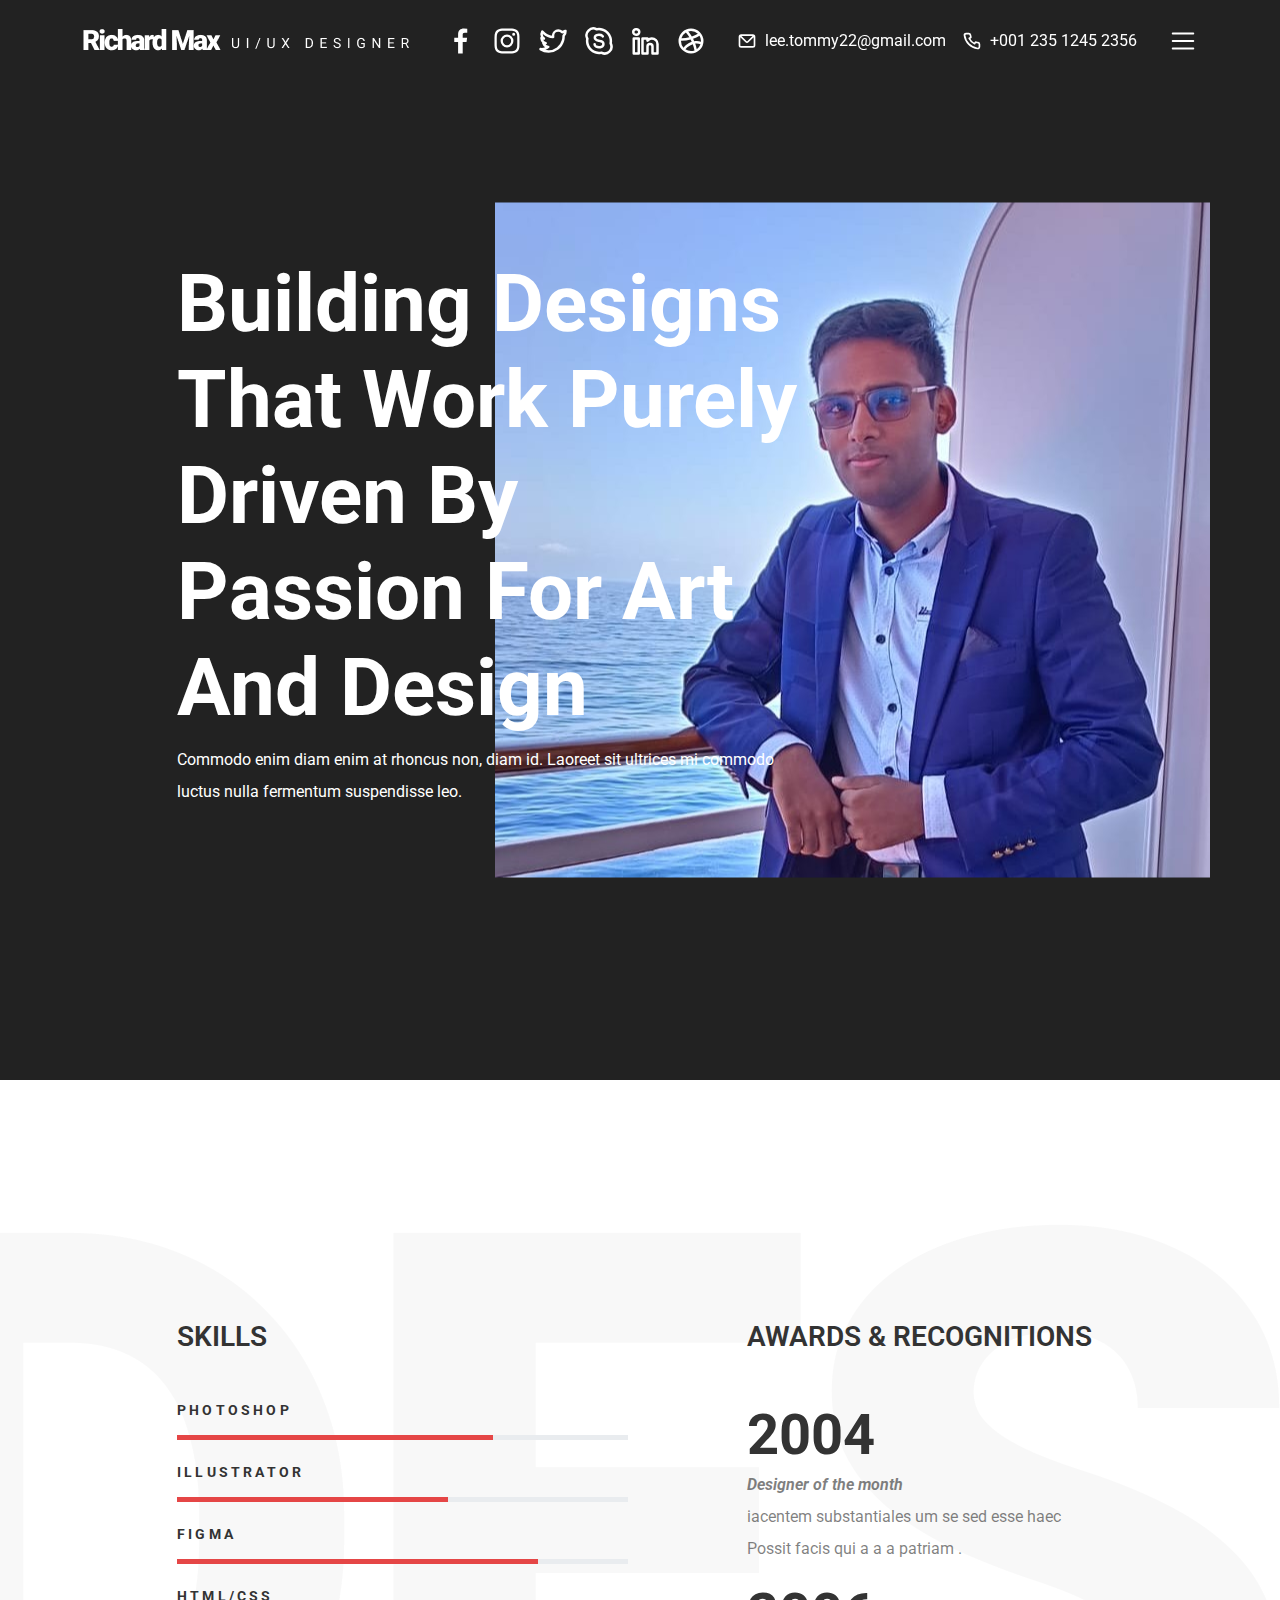
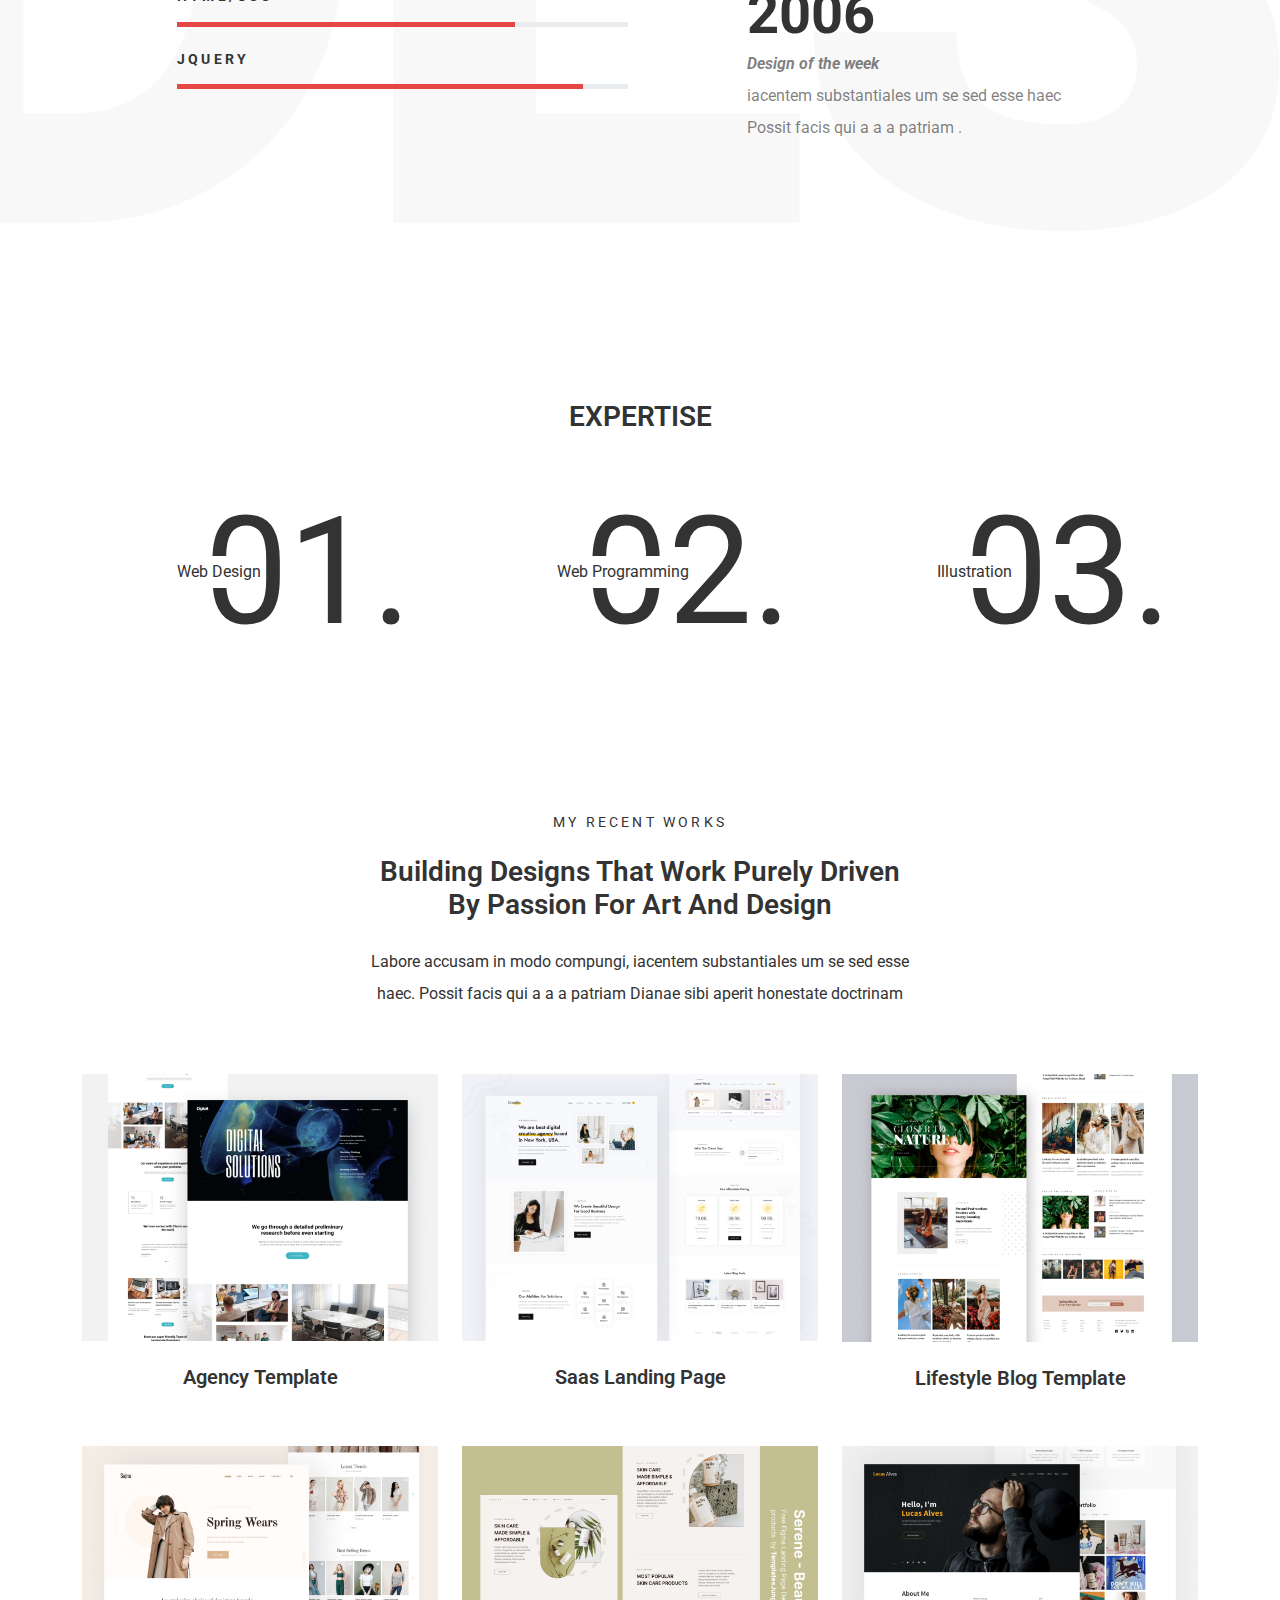
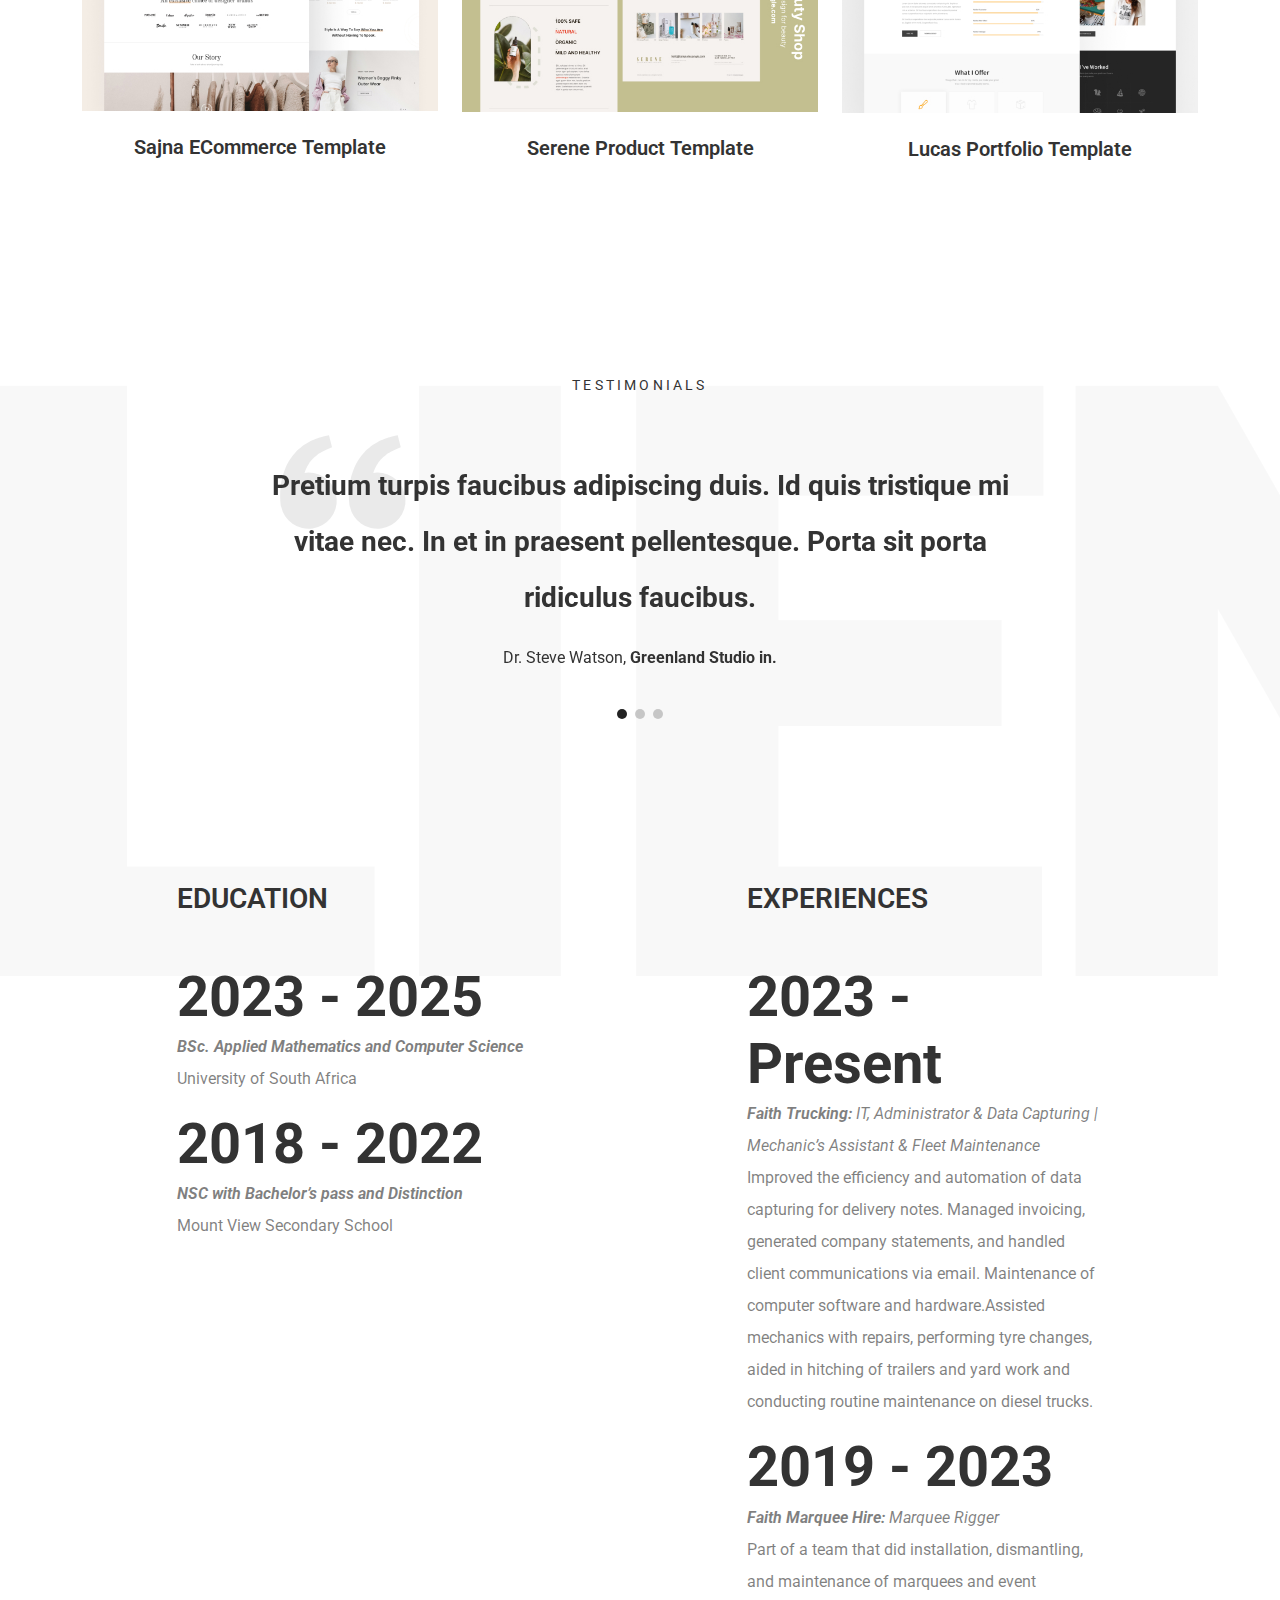
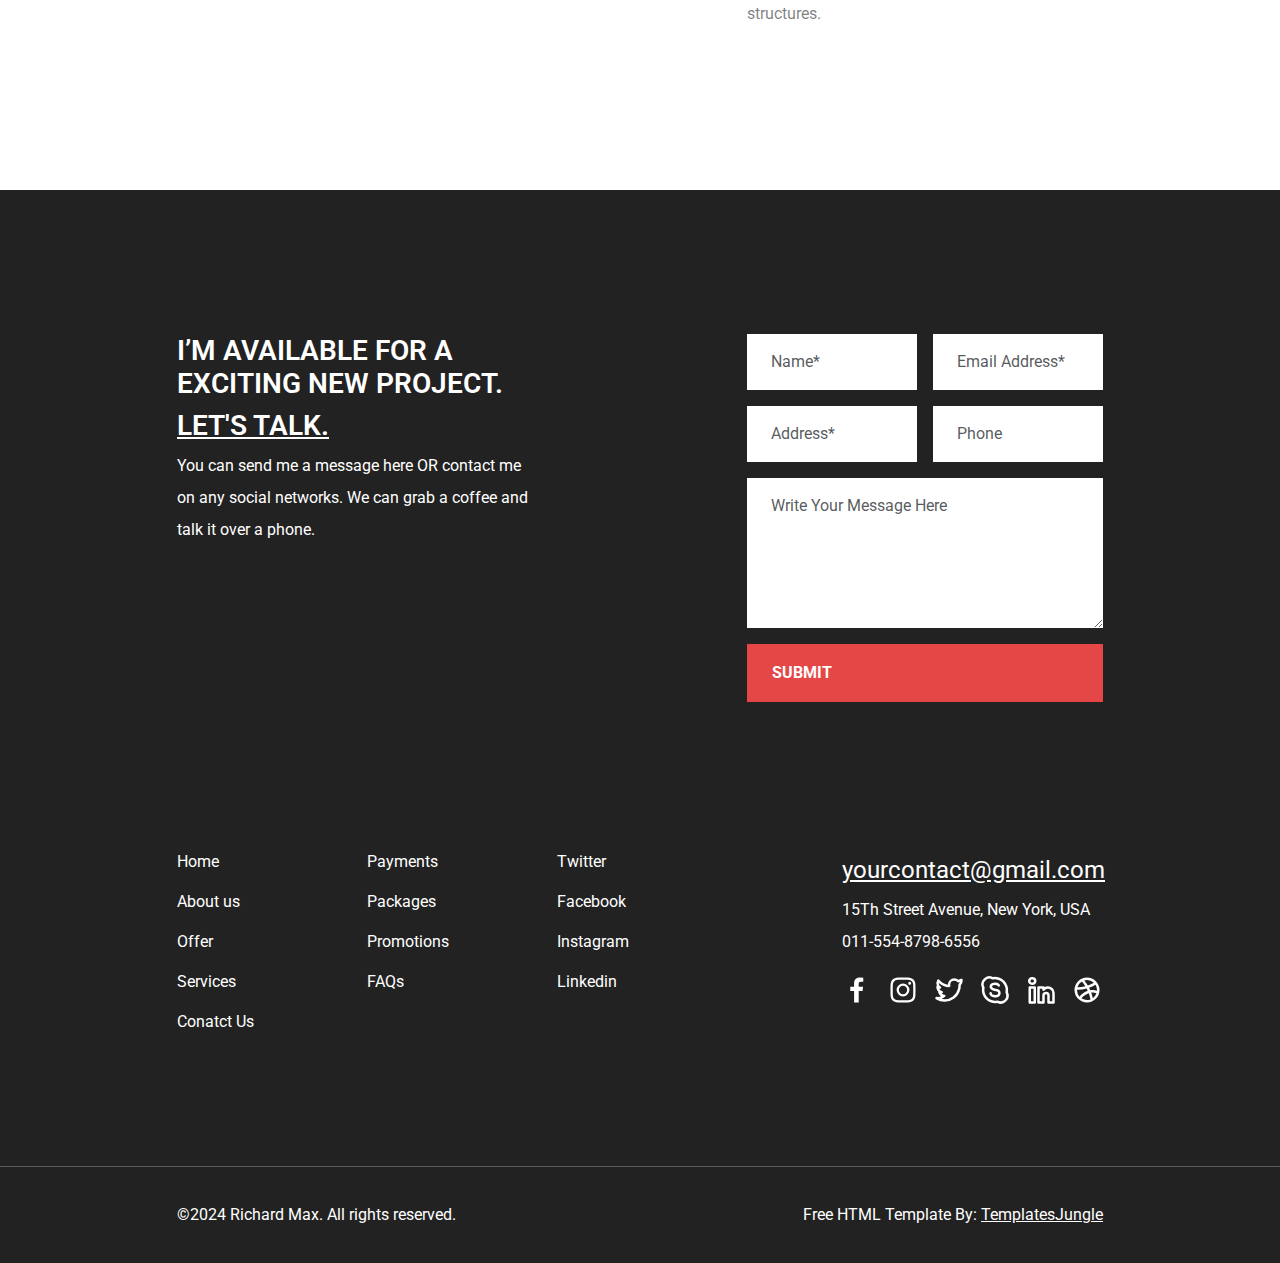
<file: index.html>
<!DOCTYPE html>
<html lang="en">

<head>
    <title>Richar-CV Resume HTML Website Template</title>
    <meta charset="utf-8">
    <meta http-equiv="X-UA-Compatible" content="IE=edge">
    <meta name="viewport" content="width=device-width, initial-scale=1.0">
    <meta name="format-detection" content="telephone=no">
    <meta name="apple-mobile-web-app-capable" content="yes">
    <meta name="author" content="templatesjungle">
    <meta name="keywords" content="Website Template">
    <meta name="description" content="Website Template">

    <!--Bootstrap ================================================== -->
    <link href="https://cdn.jsdelivr.net/npm/bootstrap@5.3.3/dist/css/bootstrap.min.css" rel="stylesheet"
        integrity="sha384-QWTKZyjpPEjISv5WaRU9OFeRpok6YctnYmDr5pNlyT2bRjXh0JMhjY6hW+ALEwIH" crossorigin="anonymous">

    <!--Link Swiper's CSS ================================================== -->
    <link rel="stylesheet" href="https://cdn.jsdelivr.net/npm/swiper@11/swiper-bundle.min.css" />

    <!-- Style Sheet ================================================== -->
    <link rel="stylesheet" href="style.css">

    <!-- Google Fonts ================================================== -->
    <link rel="preconnect" href="https://fonts.googleapis.com">
    <link rel="preconnect" href="https://fonts.gstatic.com" crossorigin>
    <link
        href="https://fonts.googleapis.com/css2?family=Montserrat:ital,wght@0,100..900;1,100..900&family=Roboto:ital,wght@0,100;0,300;0,400;0,500;0,700;0,900;1,100;1,300;1,400;1,500;1,700;1,900&display=swap"
        rel="stylesheet">

</head>

<body>


    <!-- svg icons -->
    <svg xmlns="http://www.w3.org/2000/svg" style="display: none;">
        <defs>
            <symbol id="menu" viewBox="0 0 32 32">
                <path fill="none" stroke="currentColor" stroke-linecap="round" stroke-linejoin="round" stroke-width="2"
                    d="M5 8h22M5 16h22M5 24h22" />
            </symbol>
            <symbol id="quote" viewBox="0 0 24 24">
                <path fill="currentColor"
                    d="M6.5 10c-.223 0-.437.034-.65.065c.069-.232.14-.468.254-.68c.114-.308.292-.575.469-.844c.148-.291.409-.488.601-.737c.201-.242.475-.403.692-.604c.213-.21.492-.315.714-.463c.232-.133.434-.28.65-.35l.539-.222l.474-.197l-.485-1.938l-.597.144c-.191.048-.424.104-.689.171c-.271.05-.56.187-.882.312c-.318.142-.686.238-1.028.466c-.344.218-.741.4-1.091.692c-.339.301-.748.562-1.05.945c-.33.358-.656.734-.909 1.162c-.293.408-.492.856-.702 1.299c-.19.443-.343.896-.468 1.336c-.237.882-.343 1.72-.384 2.437c-.034.718-.014 1.315.028 1.747c.015.204.043.402.063.539l.025.168l.026-.006A4.5 4.5 0 1 0 6.5 10m11 0c-.223 0-.437.034-.65.065c.069-.232.14-.468.254-.68c.114-.308.292-.575.469-.844c.148-.291.409-.488.601-.737c.201-.242.475-.403.692-.604c.213-.21.492-.315.714-.463c.232-.133.434-.28.65-.35l.539-.222l.474-.197l-.485-1.938l-.597.144c-.191.048-.424.104-.689.171c-.271.05-.56.187-.882.312c-.317.143-.686.238-1.028.467c-.344.218-.741.4-1.091.692c-.339.301-.748.562-1.05.944c-.33.358-.656.734-.909 1.162c-.293.408-.492.856-.702 1.299c-.19.443-.343.896-.468 1.336c-.237.882-.343 1.72-.384 2.437c-.034.718-.014 1.315.028 1.747c.015.204.043.402.063.539l.025.168l.026-.006A4.5 4.5 0 1 0 17.5 10" />
            </symbol>
            <symbol id="phone" viewBox="0 0 24 24">
                <path fill="currentColor"
                    d="M19.44 13c-.22 0-.45-.07-.67-.12a9.4 9.4 0 0 1-1.31-.39a2 2 0 0 0-2.48 1l-.22.45a12.2 12.2 0 0 1-2.66-2a12.2 12.2 0 0 1-2-2.66l.42-.28a2 2 0 0 0 1-2.48a10 10 0 0 1-.39-1.31c-.05-.22-.09-.45-.12-.68a3 3 0 0 0-3-2.49h-3a3 3 0 0 0-3 3.41a19 19 0 0 0 16.52 16.46h.38a3 3 0 0 0 2-.76a3 3 0 0 0 1-2.25v-3a3 3 0 0 0-2.47-2.9m.5 6a1 1 0 0 1-.34.75a1.05 1.05 0 0 1-.82.25A17 17 0 0 1 4.07 5.22a1.1 1.1 0 0 1 .25-.82a1 1 0 0 1 .75-.34h3a1 1 0 0 1 1 .79q.06.41.15.81a11 11 0 0 0 .46 1.55l-1.4.65a1 1 0 0 0-.49 1.33a14.5 14.5 0 0 0 7 7a1 1 0 0 0 .76 0a1 1 0 0 0 .57-.52l.62-1.4a14 14 0 0 0 1.58.46q.4.09.81.15a1 1 0 0 1 .79 1Z" />
            </symbol>
            <symbol id="envelope" viewBox="0 0 24 24">
                <path fill="currentColor"
                    d="M19 4H5a3 3 0 0 0-3 3v10a3 3 0 0 0 3 3h14a3 3 0 0 0 3-3V7a3 3 0 0 0-3-3m-.41 2l-5.88 5.88a1 1 0 0 1-1.42 0L5.41 6ZM20 17a1 1 0 0 1-1 1H5a1 1 0 0 1-1-1V7.41l5.88 5.88a3 3 0 0 0 4.24 0L20 7.41Z" />
            </symbol>
            <symbol id="dribbble" viewBox="0 0 24 24">
                <path fill="currentColor"
                    d="M12 2a10 10 0 1 0 10 10A10 10 0 0 0 12 2m0 2a7.94 7.94 0 0 1 5.51 2.22a25 25 0 0 1-4.83 2.18a29 29 0 0 0-2.87-4.09A8 8 0 0 1 12 4M7.89 5.15A27 27 0 0 1 10.7 9a25 25 0 0 1-6 .74h-.36a8 8 0 0 1 3.55-4.59M6 17.31A7.9 7.9 0 0 1 4 12v-.29h.68a26.7 26.7 0 0 0 7-1c.32.61.62 1.24.91 1.89a14.3 14.3 0 0 0-4.29 2.41l-.3.24a21 21 0 0 0-2 2.06M12 20a7.9 7.9 0 0 1-4.47-1.37a18 18 0 0 1 1.56-1.58l.32-.27a12.6 12.6 0 0 1 4-2.27a32 32 0 0 1 1.4 5A8.1 8.1 0 0 1 12 20m4.63-1.49a35 35 0 0 0-1.28-4.46h.34a.25.25 0 0 1 .12 0h.69a9.4 9.4 0 0 1 3.09.53a7.94 7.94 0 0 1-2.96 3.93M16.5 12h-.62a1.6 1.6 0 0 0-.39 0a7 7 0 0 0-.81.1h-.1c-.29-.67-.59-1.32-.92-2a26.6 26.6 0 0 0 5.13-2.4A8 8 0 0 1 20 12v.51a11.5 11.5 0 0 0-3.5-.51" />
            </symbol>
            <symbol id="linkedin" viewBox="0 0 24 24">
                <path fill="currentColor"
                    d="M17.5 8.999a5.4 5.4 0 0 0-2.565.645A1 1 0 0 0 14 8.999h-4a1 1 0 0 0-1 1v12a1 1 0 0 0 1 1h4a1 1 0 0 0 1-1v-5.5a1 1 0 1 1 2 0v5.5a1 1 0 0 0 1 1h4a1 1 0 0 0 1-1v-7.5a5.507 5.507 0 0 0-5.5-5.5m3.5 12h-2v-4.5a3 3 0 1 0-6 0v4.5h-2v-10h2v.703a1 1 0 0 0 1.781.625A3.483 3.483 0 0 1 21 14.5Zm-14-12H3a1 1 0 0 0-1 1v12a1 1 0 0 0 1 1h4a1 1 0 0 0 1-1v-12a1 1 0 0 0-1-1m-1 12H4v-10h2ZM5.015 1.542a3.233 3.233 0 1 0-.057 6.457h.028a3.233 3.233 0 1 0 .029-6.457m-.029 4.457h-.028a1.222 1.222 0 0 1-1.37-1.228c0-.747.56-1.229 1.427-1.229A1.234 1.234 0 0 1 6.41 4.771c0 .746-.56 1.228-1.425 1.228" />
            </symbol>
            <symbol id="facebook" viewBox="0 0 24 24">
                <path fill="currentColor"
                    d="M15.12 5.32H17V2.14A26 26 0 0 0 14.26 2c-2.72 0-4.58 1.66-4.58 4.7v2.62H6.61v3.56h3.07V22h3.68v-9.12h3.06l.46-3.56h-3.52V7.05c0-1.05.28-1.73 1.76-1.73" />
            </symbol>
            <symbol id="instagram" viewBox="0 0 24 24">
                <path fill="currentColor"
                    d="M17.34 5.46a1.2 1.2 0 1 0 1.2 1.2a1.2 1.2 0 0 0-1.2-1.2m4.6 2.42a7.6 7.6 0 0 0-.46-2.43a4.9 4.9 0 0 0-1.16-1.77a4.7 4.7 0 0 0-1.77-1.15a7.3 7.3 0 0 0-2.43-.47C15.06 2 14.72 2 12 2s-3.06 0-4.12.06a7.3 7.3 0 0 0-2.43.47a4.8 4.8 0 0 0-1.77 1.15a4.7 4.7 0 0 0-1.15 1.77a7.3 7.3 0 0 0-.47 2.43C2 8.94 2 9.28 2 12s0 3.06.06 4.12a7.3 7.3 0 0 0 .47 2.43a4.7 4.7 0 0 0 1.15 1.77a4.8 4.8 0 0 0 1.77 1.15a7.3 7.3 0 0 0 2.43.47C8.94 22 9.28 22 12 22s3.06 0 4.12-.06a7.3 7.3 0 0 0 2.43-.47a4.7 4.7 0 0 0 1.77-1.15a4.85 4.85 0 0 0 1.16-1.77a7.6 7.6 0 0 0 .46-2.43c0-1.06.06-1.4.06-4.12s0-3.06-.06-4.12M20.14 16a5.6 5.6 0 0 1-.34 1.86a3.06 3.06 0 0 1-.75 1.15a3.2 3.2 0 0 1-1.15.75a5.6 5.6 0 0 1-1.86.34c-1 .05-1.37.06-4 .06s-3 0-4-.06a5.7 5.7 0 0 1-1.94-.3a3.3 3.3 0 0 1-1.1-.75a3 3 0 0 1-.74-1.15a5.5 5.5 0 0 1-.4-1.9c0-1-.06-1.37-.06-4s0-3 .06-4a5.5 5.5 0 0 1 .35-1.9A3 3 0 0 1 5 5a3.1 3.1 0 0 1 1.1-.8A5.7 5.7 0 0 1 8 3.86c1 0 1.37-.06 4-.06s3 0 4 .06a5.6 5.6 0 0 1 1.86.34a3.06 3.06 0 0 1 1.19.8a3.1 3.1 0 0 1 .75 1.1a5.6 5.6 0 0 1 .34 1.9c.05 1 .06 1.37.06 4s-.01 3-.06 4M12 6.87A5.13 5.13 0 1 0 17.14 12A5.12 5.12 0 0 0 12 6.87m0 8.46A3.33 3.33 0 1 1 15.33 12A3.33 3.33 0 0 1 12 15.33" />
            </symbol>
            <symbol id="twitter" viewBox="0 0 24 24">
                <path fill="currentColor"
                    d="M22.991 3.95a1 1 0 0 0-1.51-.86a7.5 7.5 0 0 1-1.874.794a5.15 5.15 0 0 0-3.374-1.242a5.23 5.23 0 0 0-5.223 5.063a11.03 11.03 0 0 1-6.814-3.924a1.01 1.01 0 0 0-.857-.365a1 1 0 0 0-.785.5a5.28 5.28 0 0 0-.242 4.769l-.002.001a1.04 1.04 0 0 0-.496.89a3 3 0 0 0 .027.439a5.2 5.2 0 0 0 1.568 3.312a1 1 0 0 0-.066.77a5.2 5.2 0 0 0 2.362 2.922a7.5 7.5 0 0 1-3.59.448A1 1 0 0 0 1.45 19.3a12.94 12.94 0 0 0 7.01 2.061a12.79 12.79 0 0 0 12.465-9.363a12.8 12.8 0 0 0 .535-3.646l-.001-.2a5.77 5.77 0 0 0 1.532-4.202m-3.306 3.212a1 1 0 0 0-.234.702c.01.165.009.331.009.488a10.8 10.8 0 0 1-.454 3.08a10.685 10.685 0 0 1-10.546 7.93a11 11 0 0 1-2.55-.301a9.5 9.5 0 0 0 2.942-1.564a1 1 0 0 0-.602-1.786a3.2 3.2 0 0 1-2.214-.935q.224-.042.445-.105a1 1 0 0 0-.08-1.943a3.2 3.2 0 0 1-2.25-1.726a5 5 0 0 0 .545.046a1.02 1.02 0 0 0 .984-.696a1 1 0 0 0-.4-1.137a3.2 3.2 0 0 1-1.425-2.673q0-.1.006-.198a13 13 0 0 0 8.21 3.48a1.02 1.02 0 0 0 .817-.36a1 1 0 0 0 .206-.867a3.2 3.2 0 0 1-.087-.729a3.23 3.23 0 0 1 3.226-3.226a3.18 3.18 0 0 1 2.345 1.02a.99.99 0 0 0 .921.298a9 9 0 0 0 1.212-.322a6.7 6.7 0 0 1-1.026 1.524" />
            </symbol>
            <symbol id="skype" viewBox="0 0 24 24">
                <path fill="currentColor"
                    d="M15.14 11.813a5 5 0 0 0-1.292-.593c-.28-.085-.59-.168-.91-.247c-.28-.078-.612-.158-1.022-.248a9.3 9.3 0 0 1-1.436-.424a1.5 1.5 0 0 1-.616-.447a.84.84 0 0 1-.16-.566a.97.97 0 0 1 .205-.597a1.6 1.6 0 0 1 .7-.475A4 4 0 0 1 12.031 8a3.8 3.8 0 0 1 1.106.146a2.1 2.1 0 0 1 .663.322a1.2 1.2 0 0 1 .325.343a1 1 0 1 0 1.761-.948a3.15 3.15 0 0 0-.837-.958a4 4 0 0 0-1.319-.669A5.8 5.8 0 0 0 12.032 6a6 6 0 0 0-2.145.35A3.55 3.55 0 0 0 8.31 7.492a2.98 2.98 0 0 0-.604 1.797a2.84 2.84 0 0 0 .58 1.792a3.5 3.5 0 0 0 1.438 1.072a11 11 0 0 0 1.307.408c.008.003.014.01.022.012c.192.058.498.135.94.23c.173.038.335.079.497.12c.016.004.039.009.054.014l.018.002c.248.064.487.129.706.196a3 3 0 0 1 .763.344a1.1 1.1 0 0 1 .363.368a1.2 1.2 0 0 1 .118.585a1.15 1.15 0 0 1-.214.732a1.76 1.76 0 0 1-.802.585a3.8 3.8 0 0 1-1.487.252a3.7 3.7 0 0 1-1.703-.344a1.76 1.76 0 0 1-.616-.547a1 1 0 0 1-.202-.503a1 1 0 0 0-2 0a2.94 2.94 0 0 0 .556 1.64a3.8 3.8 0 0 0 1.342 1.187a5.6 5.6 0 0 0 2.623.567a5.7 5.7 0 0 0 2.254-.405a3.7 3.7 0 0 0 1.665-1.273a3.15 3.15 0 0 0 .584-1.926a3.1 3.1 0 0 0-.375-1.53a3.2 3.2 0 0 0-.997-1.053m7.221 1.878A10.49 10.49 0 0 0 10.31 1.64a6.499 6.499 0 0 0-8.67 8.67a10.49 10.49 0 0 0 12.05 12.05a6.499 6.499 0 0 0 8.67-8.67M16.5 21a4.5 4.5 0 0 1-2.17-.558a1 1 0 0 0-.677-.106A8.492 8.492 0 0 1 3.5 12a8.6 8.6 0 0 1 .164-1.654a1 1 0 0 0-.106-.677A4.5 4.5 0 0 1 9.67 3.558a1 1 0 0 0 .678.106A8.492 8.492 0 0 1 20.5 12a8.6 8.6 0 0 1-.164 1.654a1 1 0 0 0 .106.677A4.5 4.5 0 0 1 16.5 21" />
            </symbol>


            <!-- 
            <symbol xmlns="http://www.w3.org/2000/svg" id="link" viewBox="0 0 24 24">
                <path fill="currentColor"
                    d="M12 19a1 1 0 1 0-1-1a1 1 0 0 0 1 1Zm5 0a1 1 0 1 0-1-1a1 1 0 0 0 1 1Zm0-4a1 1 0 1 0-1-1a1 1 0 0 0 1 1Zm-5 0a1 1 0 1 0-1-1a1 1 0 0 0 1 1Zm7-12h-1V2a1 1 0 0 0-2 0v1H8V2a1 1 0 0 0-2 0v1H5a3 3 0 0 0-3 3v14a3 3 0 0 0 3 3h14a3 3 0 0 0 3-3V6a3 3 0 0 0-3-3Zm1 17a1 1 0 0 1-1 1H5a1 1 0 0 1-1-1v-9h16Zm0-11H4V6a1 1 0 0 1 1-1h1v1a1 1 0 0 0 2 0V5h8v1a1 1 0 0 0 2 0V5h1a1 1 0 0 1 1 1ZM7 15a1 1 0 1 0-1-1a1 1 0 0 0 1 1Zm0 4a1 1 0 1 0-1-1a1 1 0 0 0 1 1Z" />
            </symbol>
            <symbol xmlns="http://www.w3.org/2000/svg" id="arrow-right" viewBox="0 0 24 24">
                <path fill="currentColor"
                    d="M17.92 11.62a1 1 0 0 0-.21-.33l-5-5a1 1 0 0 0-1.42 1.42l3.3 3.29H7a1 1 0 0 0 0 2h7.59l-3.3 3.29a1 1 0 0 0 0 1.42a1 1 0 0 0 1.42 0l5-5a1 1 0 0 0 .21-.33a1 1 0 0 0 0-.76Z" />
            </symbol>
            <symbol xmlns="http://www.w3.org/2000/svg" id="category" viewBox="0 0 24 24">
                <path fill="currentColor"
                    d="M19 5.5h-6.28l-.32-1a3 3 0 0 0-2.84-2H5a3 3 0 0 0-3 3v13a3 3 0 0 0 3 3h14a3 3 0 0 0 3-3v-10a3 3 0 0 0-3-3Zm1 13a1 1 0 0 1-1 1H5a1 1 0 0 1-1-1v-13a1 1 0 0 1 1-1h4.56a1 1 0 0 1 .95.68l.54 1.64a1 1 0 0 0 .95.68h7a1 1 0 0 1 1 1Z" />
            </symbol>
            <symbol xmlns="http://www.w3.org/2000/svg" id="calendar" viewBox="0 0 24 24">
                <path fill="currentColor"
                    d="M19 4h-2V3a1 1 0 0 0-2 0v1H9V3a1 1 0 0 0-2 0v1H5a3 3 0 0 0-3 3v12a3 3 0 0 0 3 3h14a3 3 0 0 0 3-3V7a3 3 0 0 0-3-3Zm1 15a1 1 0 0 1-1 1H5a1 1 0 0 1-1-1v-7h16Zm0-9H4V7a1 1 0 0 1 1-1h2v1a1 1 0 0 0 2 0V6h6v1a1 1 0 0 0 2 0V6h2a1 1 0 0 1 1 1Z" />
            </symbol>
            <symbol xmlns="http://www.w3.org/2000/svg" id="heart" viewBox="0 0 24 24">
                <path fill="currentColor"
                    d="M20.16 4.61A6.27 6.27 0 0 0 12 4a6.27 6.27 0 0 0-8.16 9.48l7.45 7.45a1 1 0 0 0 1.42 0l7.45-7.45a6.27 6.27 0 0 0 0-8.87Zm-1.41 7.46L12 18.81l-6.75-6.74a4.28 4.28 0 0 1 3-7.3a4.25 4.25 0 0 1 3 1.25a1 1 0 0 0 1.42 0a4.27 4.27 0 0 1 6 6.05Z" />
            </symbol>
            <symbol xmlns="http://www.w3.org/2000/svg" id="plus" viewBox="0 0 24 24">
                <path fill="currentColor"
                    d="M19 11h-6V5a1 1 0 0 0-2 0v6H5a1 1 0 0 0 0 2h6v6a1 1 0 0 0 2 0v-6h6a1 1 0 0 0 0-2Z" />
            </symbol>
            <symbol xmlns="http://www.w3.org/2000/svg" id="minus" viewBox="0 0 24 24">
                <path fill="currentColor" d="M19 11H5a1 1 0 0 0 0 2h14a1 1 0 0 0 0-2Z" />
            </symbol>
            <symbol xmlns="http://www.w3.org/2000/svg" id="cart" viewBox="0 0 24 24">
                <path fill="currentColor"
                    d="M8.5 19a1.5 1.5 0 1 0 1.5 1.5A1.5 1.5 0 0 0 8.5 19ZM19 16H7a1 1 0 0 1 0-2h8.491a3.013 3.013 0 0 0 2.885-2.176l1.585-5.55A1 1 0 0 0 19 5H6.74a3.007 3.007 0 0 0-2.82-2H3a1 1 0 0 0 0 2h.921a1.005 1.005 0 0 1 .962.725l.155.545v.005l1.641 5.742A3 3 0 0 0 7 18h12a1 1 0 0 0 0-2Zm-1.326-9l-1.22 4.274a1.005 1.005 0 0 1-.963.726H8.754l-.255-.892L7.326 7ZM16.5 19a1.5 1.5 0 1 0 1.5 1.5a1.5 1.5 0 0 0-1.5-1.5Z" />
            </symbol>
            <symbol xmlns="http://www.w3.org/2000/svg" id="check" viewBox="0 0 24 24">
                <path fill="currentColor"
                    d="M18.71 7.21a1 1 0 0 0-1.42 0l-7.45 7.46l-3.13-3.14A1 1 0 1 0 5.29 13l3.84 3.84a1 1 0 0 0 1.42 0l8.16-8.16a1 1 0 0 0 0-1.47Z" />
            </symbol>
            <symbol xmlns="http://www.w3.org/2000/svg" id="trash" viewBox="0 0 24 24">
                <path fill="currentColor"
                    d="M10 18a1 1 0 0 0 1-1v-6a1 1 0 0 0-2 0v6a1 1 0 0 0 1 1ZM20 6h-4V5a3 3 0 0 0-3-3h-2a3 3 0 0 0-3 3v1H4a1 1 0 0 0 0 2h1v11a3 3 0 0 0 3 3h8a3 3 0 0 0 3-3V8h1a1 1 0 0 0 0-2ZM10 5a1 1 0 0 1 1-1h2a1 1 0 0 1 1 1v1h-4Zm7 14a1 1 0 0 1-1 1H8a1 1 0 0 1-1-1V8h10Zm-3-1a1 1 0 0 0 1-1v-6a1 1 0 0 0-2 0v6a1 1 0 0 0 1 1Z" />
            </symbol>
            <symbol xmlns="http://www.w3.org/2000/svg" id="star-outline" viewBox="0 0 15 15">
                <path fill="none" stroke="currentColor" stroke-linecap="round" stroke-linejoin="round"
                    d="M7.5 9.804L5.337 11l.413-2.533L4 6.674l2.418-.37L7.5 4l1.082 2.304l2.418.37l-1.75 1.793L9.663 11L7.5 9.804Z" />
            </symbol>
            <symbol xmlns="http://www.w3.org/2000/svg" id="star-solid" viewBox="0 0 15 15">
                <path fill="currentColor"
                    d="M7.953 3.788a.5.5 0 0 0-.906 0L6.08 5.85l-2.154.33a.5.5 0 0 0-.283.843l1.574 1.613l-.373 2.284a.5.5 0 0 0 .736.518l1.92-1.063l1.921 1.063a.5.5 0 0 0 .736-.519l-.373-2.283l1.574-1.613a.5.5 0 0 0-.283-.844L8.921 5.85l-.968-2.062Z" />
            </symbol>
            <symbol xmlns="http://www.w3.org/2000/svg" id="search" viewBox="0 0 24 24">
                <path fill="currentColor"
                    d="M21.71 20.29L18 16.61A9 9 0 1 0 16.61 18l3.68 3.68a1 1 0 0 0 1.42 0a1 1 0 0 0 0-1.39ZM11 18a7 7 0 1 1 7-7a7 7 0 0 1-7 7Z" />
            </symbol>
            <symbol xmlns="http://www.w3.org/2000/svg" id="user" viewBox="0 0 24 24">
                <path fill="currentColor"
                    d="M15.71 12.71a6 6 0 1 0-7.42 0a10 10 0 0 0-6.22 8.18a1 1 0 0 0 2 .22a8 8 0 0 1 15.9 0a1 1 0 0 0 1 .89h.11a1 1 0 0 0 .88-1.1a10 10 0 0 0-6.25-8.19ZM12 12a4 4 0 1 1 4-4a4 4 0 0 1-4 4Z" />
            </symbol>
            <symbol xmlns="http://www.w3.org/2000/svg" id="close" viewBox="0 0 15 15">
                <path fill="currentColor"
                    d="M7.953 3.788a.5.5 0 0 0-.906 0L6.08 5.85l-2.154.33a.5.5 0 0 0-.283.843l1.574 1.613l-.373 2.284a.5.5 0 0 0 .736.518l1.92-1.063l1.921 1.063a.5.5 0 0 0 .736-.519l-.373-2.283l1.574-1.613a.5.5 0 0 0-.283-.844L8.921 5.85l-.968-2.062Z" />
            </symbol> -->
        </defs>
    </svg>

    <!-- nav bar  -->
    <nav class="main-menu d-flex navbar fixed-top py-4">
        <div class="container">
            <div class="main-logo">
                <a href="index.html" class="d-none d-md-flex">
                    <img src="images/logo.png" alt="logo" class="img-fluid">
                </a>
                <a href="index.html" class="d-flex d-md-none">
                    <img src="images/logo-short.png" alt="logo" class="img-fluid">
                </a>
            </div>

            <ul class="d-none d-lg-flex list-unstyled gap-3 m-0">
                <li class="social">
                    <a href="#">
                        <svg class="social text-white" width="30" height="30">
                            <use xlink:href="#facebook"></use>
                        </svg>
                    </a>
                </li>
                <li class="social">
                    <a href="#">
                        <svg class="social text-white" width="30" height="30">
                            <use xlink:href="#instagram"></use>
                        </svg>
                    </a>
                </li>
                <li class="social">
                    <a href="#">
                        <svg class="social text-white" width="30" height="30">
                            <use xlink:href="#twitter"></use>
                        </svg>
                    </a>
                </li>
                <li class="social">
                    <a href="#">
                        <svg class="social text-white" width="30" height="30">
                            <use xlink:href="#skype"></use>
                        </svg>
                    </a>
                </li>
                <li class="social">
                    <a href="#">
                        <svg class="social text-white" width="30" height="30">
                            <use xlink:href="#linkedin"></use>
                        </svg>
                    </a>
                </li>
                <li class="social">
                    <a href="#">
                        <svg class="social text-white" width="30" height="30">
                            <use xlink:href="#dribbble"></use>
                        </svg>
                    </a>
                </li>


            </ul>

            <div class="d-none d-lg-flex align-items-end">
                <ul class="d-flex justify-content-end list-unstyled m-0 gap-3">
                    <li>
                        <svg class="social text-white me-1" width="20" height="20">
                            <use xlink:href="#envelope"></use>
                        </svg>

                        <a href="#" class="text-white">lee.tommy22@gmail.com</a>
                    </li>
                    <li>
                        <svg class="social text-white me-1" width="20" height="20">
                            <use xlink:href="#phone"></use>
                        </svg>

                        <a href="#" class="text-white">+001 235 1245 2356</a>
                    </li>


                </ul>

            </div>

            <button class="navbar-toggler border-0 shadow-none p-0" type="button" data-bs-toggle="offcanvas"
                data-bs-target="#offcanvasNavbar" aria-controls="offcanvasNavbar">
                <svg class="menu text-white" width="30" height="30">
                    <use xlink:href="#menu"></use>
                </svg>
            </button>


            <div class="offcanvas offcanvas-end" tabindex="-1" id="offcanvasNavbar"
                aria-labelledby="offcanvasNavbarLabel">

                <div class="offcanvas-header justify-content-center p-4">
                    <button type="button" class="btn-close btn-close-white" data-bs-dismiss="offcanvas"
                        aria-label="Close"></button>
                </div>

                <div class="offcanvas-body justify-content-between">

                    <ul class="navbar-nav menu-list list-unstyled d-flex p-5 pt-0">
                        <li class="nav-item">
                            <a href="index.html" class="nav-link fs-4 p-0 active">Home <span class="badge bg-primary fs-6 py-1 px-2">pro</span></a>
                        </li>
                        <li class="nav-item">
                            <a href="about.html" class="nav-link fs-4 p-0">About <span class="badge bg-primary fs-6 py-1 px-2">pro</span></a>
                        </li>
                        <li class="nav-item">
                            <a href="blog.html" class="nav-link fs-4 p-0">Blog <span class="badge bg-primary fs-6 py-1 px-2">pro</span></a>
                        </li>
                        <li class="nav-item">
                            <a href="single-post.html" class="nav-link fs-4 p-0">Single-Post <span class="badge bg-primary fs-6 py-1 px-2">pro</span></a>
                        </li>
                        <li class="nav-item">
                            <a href="services.html" class="nav-link fs-4 p-0">Services <span class="badge bg-primary fs-6 py-1 px-2">pro</span></a>
                        </li>
                        <li class="nav-item">
                            <a href="service-detail.html" class="nav-link fs-4 p-0">Service-Detail <span class="badge bg-primary fs-6 py-1 px-2">pro</span></a>
                        </li>
                        <li class="nav-item">
                            <a href="portfolio.html" class="nav-link fs-4 p-0">Portfolio <span class="badge bg-primary fs-6 py-1 px-2">pro</span></a>
                        </li>
                        <li class="nav-item">
                            <a href="portfolio-detail.html" class="nav-link fs-4 p-0">Portfolio-Detail <span class="badge bg-primary fs-6 py-1 px-2">pro</span></a>
                        </li>
                        <li class="nav-item">
                            <a href="team.html" class="nav-link fs-4 p-0">Team <span class="badge bg-primary fs-6 py-1 px-2">pro</span></a>
                        </li>
                        <li class="nav-item">
                            <a href="faqs.html" class="nav-link fs-4 p-0">FAQs <span class="badge bg-primary fs-6 py-1 px-2">pro</span></a>
                        </li>
                        <li class="nav-item">
                            <a href="contact.html" class="nav-link fs-4 p-0">Contact <span class="badge bg-primary fs-6 py-1 px-2">pro</span></a>
                        </li>
                        <li class="nav-item">
                            <a href="https://templatesjungle.gumroad.com/l/richard-cv-resume-html-website-template"
                                class="nav-link fs-4 p-0 text-decoration-underline" target="_blank">GET PRO</a>
                        </li>
                    </ul>

                    <ul class="d-flex d-lg-none list-unstyled justify-content-center gap-3 mt-5 mb-3">
                        <li class="social">
                            <a href="#">
                                <svg class="social text-white" width="30" height="30">
                                    <use xlink:href="#facebook"></use>
                                </svg>
                            </a>
                        </li>
                        <li class="social">
                            <a href="#">
                                <svg class="social text-white" width="30" height="30">
                                    <use xlink:href="#instagram"></use>
                                </svg>
                            </a>
                        </li>
                        <li class="social">
                            <a href="#">
                                <svg class="social text-white" width="30" height="30">
                                    <use xlink:href="#twitter"></use>
                                </svg>
                            </a>
                        </li>
                        <li class="social">
                            <a href="#">
                                <svg class="social text-white" width="30" height="30">
                                    <use xlink:href="#skype"></use>
                                </svg>
                            </a>
                        </li>
                        <li class="social">
                            <a href="#">
                                <svg class="social text-white" width="30" height="30">
                                    <use xlink:href="#linkedin"></use>
                                </svg>
                            </a>
                        </li>
                        <li class="social">
                            <a href="#">
                                <svg class="social text-white" width="30" height="30">
                                    <use xlink:href="#dribbble"></use>
                                </svg>
                            </a>
                        </li>
                    </ul>

                    <ul class="d-block d-lg-none list-unstyled my-3 gap-3">
                        <li class="text-center">
                            <svg class="social text-white me-1" width="20" height="20">
                                <use xlink:href="#envelope"></use>
                            </svg>

                            <a href="#" class="text-white">lee.tommy22@gmail.com</a>
                        </li>
                        <li class="text-center">
                            <svg class="social text-white me-1" width="20" height="20">
                                <use xlink:href="#phone"></use>
                            </svg>

                            <a href="#" class="text-white">+001 235 1245 2356</a>
                        </li>
                    </ul>

                </div>
            </div>

        </div>

    </nav>

    <section id="hero" style="background-color: #222222;">
        <div class="container position-relative padding-large">
            <div class="position-absolute top-50 end-0 translate-middle-y">
                <img src="images/banner-img.jpg" alt="img" class="img-fluid">
            </div>
            <div class="row align-items-center">
                <div class="offset-lg-1 col-lg-7 z-1">
                    <h2 class="display-1 fw-bold text-white">Building designs that work purely driven by Passion for art
                        and Design</h2>
                    <p class="text-white ">Commodo enim diam enim at rhoncus non, diam id. Laoreet sit ultrices mi
                        commodo
                        luctus nulla
                        fermentum suspendisse leo.</p>
                </div>
            </div>
        </div>
    </section>

    <section id="about" class="position-relative padding-medium">
        <div class="position-absolute end-0 z-n1 d-none d-lg-flex">
            <img src="images/background-1.png" alt="pattern">
        </div>
        <div class="container padding-small">
            <div class="row">
                <div class="offset-lg-1 col-lg-5 mb-5 mb-lg-0">
                    <h3 class="text-uppercase mb-5">Skills</h3>
                    <div class="mb-4">
                        <h6 class="fw-bold mb-3">Photoshop</h6>
                        <div class="progress" role="progressbar" aria-valuenow="70" aria-valuemin="0"
                            aria-valuemax="100" style="height: 5px; border-radius: 0;">
                            <div class="progress-bar bg-primary" style="width: 70%"></div>
                        </div>
                    </div>
                    <div class="mb-4">
                        <h6 class="fw-bold mb-3">Illustrator</h6>
                        <div class="progress" role="progressbar" aria-valuenow="60" aria-valuemin="0"
                            aria-valuemax="100" style="height: 5px; border-radius: 0;">
                            <div class="progress-bar bg-primary" style="width: 60%"></div>
                        </div>
                    </div>
                    <div class="mb-4">
                        <h6 class="fw-bold mb-3">Figma</h6>
                        <div class="progress" role="progressbar" aria-valuenow="80" aria-valuemin="0"
                            aria-valuemax="100" style="height: 5px; border-radius: 0;">
                            <div class="progress-bar bg-primary" style="width: 80%"></div>
                        </div>
                    </div>
                    <div class="mb-4">
                        <h6 class="fw-bold mb-3">Html/Css</h6>
                        <div class="progress" role="progressbar" aria-valuenow="75" aria-valuemin="0"
                            aria-valuemax="100" style="height: 5px; border-radius: 0;">
                            <div class="progress-bar bg-primary" style="width: 75%"></div>
                        </div>
                    </div>
                    <div class="mb-4">
                        <h6 class="fw-bold mb-3">Jquery</h6>
                        <div class="progress" role="progressbar" aria-valuenow="90" aria-valuemin="0"
                            aria-valuemax="100" style="height: 5px; border-radius: 0;">
                            <div class="progress-bar bg-primary" style="width: 90%"></div>
                        </div>
                    </div>
                </div>
                <div class="offset-lg-1 col-lg-4">
                    <h3 class="text-uppercase mb-5">Awards & Recognitions</h3>
                    <div>
                        <h4 class="fw-bold display-4 m-0">2004</h4>
                        <p class="fw-bold fst-italic text-black-50 m-0">Designer of the month</p>
                        <p class="text-black-50">iacentem substantiales um se sed esse haec Possit facis qui a a a
                            patriam . </p>
                    </div>
                    <div>
                        <h4 class="fw-bold display-4 m-0">2006</h4>
                        <p class="fw-bold fst-italic text-black-50 m-0">Design of the week</p>
                        <p class="text-black-50">iacentem substantiales um se sed esse haec Possit facis qui a a a
                            patriam . </p>
                    </div>
                </div>
            </div>
        </div>
    </section>

    <section id="experties">
        <div class="container">
            <h3 class="text-center text-uppercase mb-5">Expertise</h3>

            <div class="row">
                <div class="offset-lg-1 col-md-4 col-lg-3 text-center">
                    <div class=" position-relative">
                        <p class="bg-white position-absolute top-50 start-0 translate-middle-y">Web Design</p>
                        <h5 class="experties-number-size">01.</h5>
                    </div>
                </div>
                <div class="offset-lg-1 col-md-4 col-lg-3 text-center">
                    <div class=" position-relative">
                        <p class="bg-white position-absolute top-50 start-0 translate-middle-y">Web Programming</p>
                        <h5 class="experties-number-size">02.</h5>
                    </div>
                </div>
                <div class="offset-lg-1 col-md-4 col-lg-3 text-center">
                    <div class=" position-relative">
                        <p class="bg-white position-absolute top-50 start-0 translate-middle-y">Illustration</p>
                        <h5 class="experties-number-size">03.</h5>
                    </div>
                </div>

            </div>
        </div>
    </section>

    <section id="works" class=" padding-medium">
        <div class="container">
            <div class="row">
                <div class="offset-lg-3 col-lg-6 text-center mb-5">
                    <h6 class="mb-3">My recent works</h6>
                    <h3 class="my-4">Building designs that work purely driven by Passion for art and
                        Design
                    </h3>
                    <p>Labore accusam in modo compungi, iacentem substantiales um se sed esse haec. Possit facis qui a a
                        a patriam Dianae sibi aperit honestate doctrinam
                    </p>
                </div>
            </div>
            <div class="row">
                <div class="col-md-4 mb-5">
                    <a href="#"> <img src="images/work1.jpg" alt="work-img" class="img-fluid"></a>
                    <a href="#">
                        <h5 class="text-center mt-4">Agency Template</h5>
                    </a>
                </div>
                <div class="col-md-4 mb-5">
                    <a href="#"> <img src="images/work2.jpg" alt="work-img" class="img-fluid"></a>
                    <a href="#">
                        <h5 class="text-center mt-4">Saas Landing Page</h5>
                    </a>
                </div>
                <div class="col-md-4 mb-5">
                    <a href="#"> <img src="images/work3.jpg" alt="work-img" class="img-fluid"></a>
                    <a href="#">
                        <h5 class="text-center mt-4">Lifestyle Blog Template</h5>
                    </a>
                </div>
                <div class="col-md-4 mb-5">
                    <a href="#"> <img src="images/work4.jpg" alt="work-img" class="img-fluid"></a>
                    <a href="#">
                        <h5 class="text-center mt-4">Sajna eCommerce Template</h5>
                    </a>
                </div>
                <div class="col-md-4 mb-5">
                    <a href="#"> <img src="images/work5.jpg" alt="work-img" class="img-fluid"></a>
                    <a href="#">
                        <h5 class="text-center mt-4">Serene Product Template</h5>
                    </a>
                </div>
                <div class="col-md-4 mb-5">
                    <a href="#"> <img src="images/work6.jpg" alt="work-img" class="img-fluid"></a>
                    <a href="#">
                        <h5 class="text-center mt-4">Lucas Portfolio Template</h5>
                    </a>
                </div>
            </div>
        </div>

    </section>

    <section id="testimonial" class="position-relative ">
        <div class="position-absolute end-0 z-n1 d-none d-lg-flex">
            <img src="images/background-2.png" alt="pattern">
        </div>
        <h6 class="text-center my-3">Testimonials</h6>

        <div class="container position-relative">
            <div class="offset-md-2 col-md-8 ">
                <div class="position-absolute ">
                    <svg class="quote " width="150" height="150">
                        <use xlink:href="#quote"></use>
                    </svg>
                </div>

                <div class="swiper testimonial-swiper py-3 py-md-5">
                    <div class="swiper-wrapper">
                        <div class="swiper-slide">
                            <div class="review">
                                <div class="review-content d-lg-flex">
                                    <iconify-icon icon="gg:quote" class="display-1"></iconify-icon>
                                    <div class="text-center">
                                        <p class="fs-3 fw-bold">Pretium turpis faucibus adipiscing duis. Id quis
                                            tristique mi vitae nec. In
                                            et in praesent
                                            pellentesque. Porta sit porta ridiculus faucibus.</p>
                                        <p>Dr. Steve Watson, <span class="fw-bold"> Greenland Studio in.</span></p>
                                    </div>
                                </div>
                            </div>
                        </div>
                        <div class="swiper-slide">
                            <div class="review">
                                <div class="review-content d-lg-flex">
                                    <iconify-icon icon="gg:quote" class="display-1"></iconify-icon>
                                    <div class="text-center">
                                        <p class="fs-3 fw-bold">Pretium turpis faucibus adipiscing duis. Id quis
                                            tristique mi vitae nec. In
                                            et in praesent
                                            pellentesque. Porta sit porta ridiculus faucibus.</p>
                                        <p>Dr. Steve Watson, <span class="fw-bold"> Greenland Studio in.</span></p>
                                    </div>
                                </div>
                            </div>
                        </div>
                        <div class="swiper-slide">
                            <div class="review">
                                <div class="review-content d-lg-flex">
                                    <iconify-icon icon="gg:quote" class="display-1"></iconify-icon>
                                    <div class="text-center">
                                        <p class="fs-3 fw-bold">Pretium turpis faucibus adipiscing duis. Id quis
                                            tristique mi vitae nec. In
                                            et in praesent
                                            pellentesque. Porta sit porta ridiculus faucibus.</p>
                                        <p>Dr. Steve Watson, <span class="fw-bold"> Greenland Studio in.</span></p>
                                    </div>
                                </div>
                            </div>
                        </div>

                    </div>
                    <div class="swiper-pagination pt-5"></div>
                </div>
            </div>
        </div>
    </section>

    <section id="education" class="position-relative padding-medium">
        <div class="container">
            <div class="row">
                <div class="offset-lg-1 col-lg-4 mb-5 mb-lg-0">
                    <h3 class="text-uppercase mb-5">Education</h3>
                    <div>
                        <h4 class="fw-bold display-4 m-0">2023 - 2025</h4>
                        <p class="fw-bold fst-italic text-black-50 m-0">BSc. Applied Mathematics and Computer Science</p>
                        <p class="text-black-50">University of South Africa</p>
                    </div>
                    <div>
                        <h4 class="fw-bold display-4 m-0">2018 - 2022</h4>
                        <p class="fw-bold fst-italic text-black-50 m-0">NSC with Bachelor’s pass and Distinction</p>
                        <p class="text-black-50">Mount View Secondary School</p>
                    </div>
                </div>
                <div class="offset-lg-2 col-lg-4">
                    <h3 class="text-uppercase mb-5">Experiences</h3>
                    <div>
                        <h4 class="fw-bold display-4 m-0">2023 - present</h4>
                        <p class="fw-bold fst-italic text-black-50 m-0">Faith Trucking: <span
                                class="fw-normal">IT, Administrator & Data Capturing |  Mechanic’s Assistant & Fleet Maintenance </span></p>
                        <p class="text-black-50">Improved the efficiency and automation of data capturing for delivery notes. Managed invoicing, generated company statements, and handled client communications via email. Maintenance of computer software and hardware.Assisted mechanics with repairs, performing tyre changes, aided in hitching of trailers and yard work and conducting routine maintenance on diesel trucks.  </p>
                    </div>
                    <div>
                        <h4 class="fw-bold display-4 m-0">2019 - 2023</h4>
                        <p class="fw-bold fst-italic text-black-50 m-0">Faith Marquee Hire: <span class="fw-normal">Marquee Rigger</span></p>
                        <p class="text-black-50">Part of a team that did installation, dismantling, and maintenance of marquees and event structures. </p>
                    </div>
                </div>
            </div>
        </div>
    </section>

    <footer id="footer" style="background-color: #222222;">
        <div class="container">
            <div class="row padding-medium">
                <div class="offset-lg-1 col-lg-4 text-white">
                    <h3 class="text-uppercase text-white">I’m available for a exciting new project.</h3>
                    <a href="#">
                        <h3 class="text-uppercase text-white text-decoration-underline">Let's Talk.</h3>
                    </a>
                    <p>You can send me a message here OR contact me on any social networks. We can grab a coffee and
                        talk it over a phone.
                    </p>

                </div>
                <div class="offset-lg-2 col-lg-4">
                    <form id="contactForm" action="contact.php" method="post" class="form-group contact-form ">
                        <div class="form-input col-lg-12 d-flex justify-content-between mb-3">
                            <div class="w-100 me-3">

                                <input type="text" name="name" placeholder="Name*"
                                    class="form-control w-100 rounded-0 border-0 ps-4 py-3" required>
                            </div>
                            <div class="w-100">

                                <input type="email" name="email" placeholder="Email Address*"
                                    class="form-control w-100 rounded-0 border-0 ps-4 py-3" required>
                            </div>

                        </div>
                        <div class="form-input col-lg-12 d-flex justify-content-between mb-3">
                            <div class="w-100 me-3">

                                <input type="text" name="name" placeholder="Address*"
                                    class="form-control w-100 rounded-0 border-0 ps-4 py-3" required>
                            </div>
                            <div class="w-100">

                                <input type="email" name="email" placeholder="Phone"
                                    class="form-control w-100 rounded-0 border-0 ps-4 py-3" required>
                            </div>

                        </div>

                        <div class="col-lg-12 mb-3">

                            <textarea name="message" placeholder="Write Your Message Here"
                                class="form-control w-100 rounded-0 border-0 ps-4 py-3" style="height:150px;"
                                required></textarea>
                        </div>
                        <div class="d-grid">
                            <button type="submit" name="submit"
                                class="btn btn-primary text-start ps-4 py-3">Submit</button>
                        </div>
                    </form>
                </div>
            </div>
            <div class="row padding-small pt-0">
                <div class="col-md-2 offset-lg-1">
                    <div class="footer-menu">
                        <ul class="menu-list list-unstyled">
                            <li class="menu-item mb-2">
                                <a href="#" class="footer-link text-white">Home</a>
                            </li>
                            <li class="menu-item mb-2">
                                <a href="#" class="footer-link text-white">About us</a>
                            </li>
                            <li class="menu-item mb-2">
                                <a href="#" class="footer-link text-white">Offer </a>
                            </li>
                            <li class="menu-item mb-2">
                                <a href="#" class="footer-link text-white">Services</a>
                            </li>
                            <li class="menu-item mb-2">
                                <a href="#" class="footer-link text-white">Conatct Us</a>
                            </li>
                        </ul>
                    </div>
                </div>
                <div class="col-md-2">
                    <div class="footer-menu">
                        <ul class="menu-list list-unstyled">
                            <li class="menu-item mb-2">
                                <a href="#" class="footer-link text-white">Payments</a>
                            </li>
                            <li class="menu-item mb-2">
                                <a href="#" class="footer-link text-white">Packages</a>
                            </li>
                            <li class="menu-item mb-2">
                                <a href="#" class="footer-link text-white">Promotions</a>
                            </li>
                            <li class="menu-item mb-2">
                                <a href="#" class="footer-link text-white">FAQs</a>
                            </li>
                        </ul>
                    </div>
                </div>
                <div class="col-md-2">
                    <div class="footer-menu">
                        <ul class="menu-list list-unstyled">
                            <li class="menu-item mb-2">
                                <a href="#" class="footer-link text-white">Twitter</a>
                            </li>
                            <li class="menu-item mb-2">
                                <a href="#" class="footer-link text-white">Facebook</a>
                            </li>
                            <li class="menu-item mb-2">
                                <a href="#" class="footer-link text-white">Instagram</a>
                            </li>
                            <li class="menu-item mb-2">
                                <a href="#" class="footer-link text-white">Linkedin</a>
                            </li>
                        </ul>
                    </div>
                </div>
                <div class="offset-lg-1 col-md-3">
                    <div class="footer-menu">
                        <a href="#" class="text-white fs-4 text-decoration-underline">yourcontact@gmail.com</a>
                        <p class="text-white">15Th Street Avenue, New York, USA 011-554-8798-6556</p>
                        <ul class="d-flex list-unstyled gap-3 m-0">
                            <li class="social">
                                <a href="#">
                                    <svg class="social text-white" width="30" height="30">
                                        <use xlink:href="#facebook"></use>
                                    </svg>
                                </a>
                            </li>
                            <li class="social">
                                <a href="#">
                                    <svg class="social text-white" width="30" height="30">
                                        <use xlink:href="#instagram"></use>
                                    </svg>
                                </a>
                            </li>
                            <li class="social">
                                <a href="#">
                                    <svg class="social text-white" width="30" height="30">
                                        <use xlink:href="#twitter"></use>
                                    </svg>
                                </a>
                            </li>
                            <li class="social">
                                <a href="#">
                                    <svg class="social text-white" width="30" height="30">
                                        <use xlink:href="#skype"></use>
                                    </svg>
                                </a>
                            </li>
                            <li class="social">
                                <a href="#">
                                    <svg class="social text-white" width="30" height="30">
                                        <use xlink:href="#linkedin"></use>
                                    </svg>
                                </a>
                            </li>
                            <li class="social">
                                <a href="#">
                                    <svg class="social text-white" width="30" height="30">
                                        <use xlink:href="#dribbble"></use>
                                    </svg>
                                </a>
                            </li>


                        </ul>

                    </div>
                </div>
            </div>
        </div>
        <hr class="text-white">
        <div class="container py-3">
            <div class="row align-items-center">
                <div class="offset-lg-1 col-md-5 text-white copyright">
                    <p> ©2024 Richard Max. All rights reserved.</p>
                </div>
                <div class="col-md-5 text-white text-md-end">
                    <p class="footer-para">Free HTML Template By: <a href="https://templatesjungle.com/" target="_blank"
                            class="text-decoration-underline text-capitalize footer-link text-white">
                            TemplatesJungle</a> </p>
                </div>
            </div>
        </div>
    </footer>


    <script src="js/jquery-1.11.0.min.js"></script>
    <script src="https://cdn.jsdelivr.net/npm/swiper@11/swiper-bundle.min.js"></script>
    <script src="https://cdn.jsdelivr.net/npm/bootstrap@5.3.3/dist/js/bootstrap.bundle.min.js"
        integrity="sha384-YvpcrYf0tY3lHB60NNkmXc5s9fDVZLESaAA55NDzOxhy9GkcIdslK1eN7N6jIeHz"
        crossorigin="anonymous"></script>
    <script src="js/plugins.js"></script>
    <script src="js/script.js"></script>

</body>

</html>
</file>
<file: style.css>
/*
Theme Name: Richard
Theme URI: https://templatesjungle.com/
Author: TemplatesJungle
Author URI: https://templatesjungle.com/
Description: Richard is specially developed Websites Template for Online CV Resume.
Version: 1.1
*/

/*--------------------------------------------------------------
This is main CSS file that contains custom style rules used in this template
--------------------------------------------------------------*/

/*------------------------------------*\
    Table of contents
\*------------------------------------*/

/*------------------------------------------------

CSS STRUCTURE:

1. VARIABLES

2. GENERAL TYPOGRAPHY
  2.1 Padding
  2.2 Offcanvas
  2.3 Button
  2.4 Svg
  2.5 Swiper
  2.6 Form
  2.7 Breadcrumb
  2.8 Pagination
  2.9 Accordion

3. SITE STRUCTURE
  3.1 Header Section
  3.2 Expersite Section

4. Pages Style
  4.1 Service page
  4.2 Projects Page
    

  
/*--------------------------------------------------------------
/** 1. VARIABLES
--------------------------------------------------------------*/
:root {
  /* widths for rows and containers
       */
  --header-height: 160px;
  --header-height-min: 80px;
}

/* on mobile devices below 600px
   */
@media screen and (max-width: 600px) {
  :root {
    --header-height: 100px;
    --header-height-min: 80px;
  }
}

/* Theme Colors */
:root {
  --accent-color: #E54646;
  --dark-color: #222222;
  --light-dark-color: #727272;
  --light-color: #fff;
  --grey-color: #dbdbdb;
  --light-grey-color: #fafafa;
  --primary-color: #E54646;
  --light-primary-color: #eef1f3;
}

/* Fonts */
:root {
  --body-font: 'Roboto', sans-serif;
}


body {
  --bs-link-color: #333;
  --bs-link-hover-color: #333;

  --bs-link-color-rgb: 40, 40, 40;
  --bs-link-hover-color-rgb: 0, 0, 0;

  --bs-light-rgb: 248, 248, 248;

  --bs-font-sans-serif: 'Roboto', sans-serif;
  --bs-body-font-family: var(--bs-font-sans-serif);
  --bs-body-font-size: 1rem;
  --bs-body-font-weight: 400;
  --bs-body-line-height: 2;
  --bs-body-color: #333333;

  --bs-primary: #E54646;
  --bs-primary-rgb: 229, 70, 70;

  --bs-primary-bg-subtle: #FFF9EB;
  --bs-border-color: #F7F7F7;

  --bs-secondary-rgb: 230, 243, 251;

  --bs-success-rgb: 238, 245, 228;
  --bs-danger-rgb: 249, 235, 231;
  --bs-warning-rgb: 255, 249, 235;
  --bs-info-rgb: 230, 243, 250;
}


h1,
h2,
h3,
h4,
h5 {
  color: #333333;
  font-weight: 600;
  text-transform: capitalize;
}

h6 {
  color: #333333;
  font-weight: 400;
  text-transform: uppercase;
  letter-spacing: 0.2rem;
  font-size: 0.9rem;
}

a {
  text-decoration: none;
}

.breadcrumb.text-white {
  --bs-breadcrumb-divider-color: #fff;
  --bs-breadcrumb-item-active-color: var(--bs-primary);
}

.dropdown-menu {
  --bs-dropdown-link-active-bg: var(--bs-primary);
}

.secondary-font {
  font-family: var(--secondary-font);
  font-weight: 300;
}

/*--------------------------------------------------------------
/** 2. GENERAL TYPOGRAPHY
--------------------------------------------------------------*/

/* Padding
------------------------------------------------------------- */
.padding-large {
  padding-top: 16rem;
  padding-bottom: 16rem;
}

.padding-medium {
  padding-top: 9rem;
  padding-bottom: 9rem;
}

.padding-small {
  padding-top: 6rem;
  padding-bottom: 6rem;
}

@media only screen and (max-width: 768px) {
  .padding-large {
    padding-top: 12rem;
    padding-bottom: 12rem;
  }

  .padding-medium {
    padding-top: 5rem;
    padding-bottom: 5rem;
  }

  .padding-medium-2 {
    padding-top: 10rem;
    padding-bottom: 6rem;
  }
}

/* Offcanvas
------------------------------------------------------------- */

.offcanvas {
  background-color: #222222;
}

/* Button
------------------------------------------------------------- */

.btn {
  border-radius: 0;
  font-weight: 700;
  text-transform: uppercase;
}

.btn-primary {
  padding: 1.2rem 3rem;
  transition: all 0.3s ease-in;
  --bs-btn-color: #FFFFFF;
  --bs-btn-bg: var(--accent-color);
  --bs-btn-border-color: var(--accent-color);
  --bs-btn-hover-color: #FFFFFF;
  --bs-btn-hover-bg: #e43232;
  --bs-btn-hover-border-color: #e43232;
  --bs-btn-focus-shadow-rgb: 49, 132, 253;
  --bs-btn-active-color: #FFFFFF;
  --bs-btn-active-bg: var(--accent-color);
  --bs-btn-active-border-color: var(--accent-color);
  --bs-btn-active-shadow: inset 0 3px 5px rgba(0, 0, 0, 0.125);
  --bs-btn-disabled-color: #FFFFFF;
  --bs-btn-disabled-bg: #d3d7dd;
  --bs-btn-disabled-border-color: var(--accent-color);
}


/* Svg
------------------------------------------------------------- */
svg.quote {
  color: rgba(51, 51, 51, 0.10);
}


/* Swiper
------------------------------------------------------------- */
/* testimonial section style */
.swiper-pagination-bullet-active {
  opacity: var(--swiper-pagination-bullet-opacity, 1);
  background: var(--dark-color);
}

.swiper-pagination-bullet {
  width: var(--swiper-pagination-bullet-width, var(--swiper-pagination-bullet-size, 10px));
  height: var(--swiper-pagination-bullet-height, var(--swiper-pagination-bullet-size, 10px));
}

/* Form
------------------------------------------------------------- */
.form-check-input:checked {
  background-color: var(--primary-color);
  border-color: var(--primary-color);
  box-shadow: none;
}

.form-check-input:focus {
  border-color: var(--primary-color);
  outline: 0;
  box-shadow: none;
}

.form-control {
  box-shadow: none;
}

.form-control:focus,
.form-select:focus {
  border-color: var(--dark-color);
  outline: 0;
  box-shadow: none;
}

input,
select,
textarea {
  border-color: var(--dark-color);
  outline: 0;
  box-shadow: none;
}

select:focus {
  box-shadow: none;
}

/* Breadcrumb
------------------------------------------------------------- */
.breadcrumb-item+.breadcrumb-item::before {
  color: var(--bs-light);
  position: relative;
}

/* Pagination
------------------------------------------------------------- */
.pagination {
  --bs-pagination-color: var(--black-color);
  --bs-pagination-hover-color: #fff;
  --bs-pagination-hover-bg: var(--primary-color);
  --bs-pagination-hover-border-color: var(--primary-color);
  --bs-pagination-focus-color: #fff;
  --bs-pagination-focus-bg: var(--primary-color);
  --bs-pagination-focus-box-shadow: none;
  --bs-pagination-active-bg: var(--primary-color);
  --bs-pagination-active-border-color: var(--primary-color);
}

/* Accordion
------------------------------------------------------------- */
.accordion {
  --bs-accordion-btn-icon: url('https://api.iconify.design/ion/caret-down.svg?color=%343536&width=30');
  --bs-accordion-btn-active-icon: url('https://api.iconify.design/ion/caret-down.svg?color=%343536&width=30');
  --bs-accordion-border-radius: 0px;
}

.accordion-item {
  color: inherit;
  box-shadow: 1px 3px 3px 1px rgba(121, 121, 121, 0.096);
  border: none;
}

.accordion-button:focus {
  box-shadow: none;
}

.accordion-button:not(.collapsed) {
  background-color: transparent;
  box-shadow: none;
}


/*----------------------------------------------*/
/* 3. SITE STRUCTURE */
/*----------------------------------------------*/


/*   3.1 Header Section
------------------------------------------------------------- */
.nav-link {
  color: var(--light-color);
}

.navbar-nav .nav-link.active,
.navbar-nav .nav-link.show {
  color: var(--accent-color);
}

.nav-link:focus,
.nav-link:hover {
  color: var(--accent-color);
}

/*   3.2 Expersite Section
------------------------------------------------------------- */
.experties-number-size {
  font-weight: 400;
  font-size: 150px;
}


/*----------------------------------------------*/
/* 4. Pages Style */
/*----------------------------------------------*/

/* 4.1 Service page
------------------------------------------------------------- */

a.icon-link {
  font-size: 1rem;
  display: inline-table;
}

a.icon-link:after {
  content: "";
  display: block;
  border-bottom: 1px solid var(--accent-color);
  width: 20%;
  transition: width 0.2s ease-out;
}

a.icon-link:hover:after {
  width: 100%;
}


/* 4.2 Projects Page
/*----------------------------------------------*/

.project-content .project-img {
  transition: all 0.5s ease-in-out;
}

.project-content:hover .project-img {
  opacity: 0.3;
}

.project-description {
  opacity: 0;
  transition: all 0.5s ease-in-out;
}

.project-content:hover .project-description {
  opacity: 1;
}

button.filter-button {
  border: 0;
  border-radius: 0px;
  background: transparent;
  text-transform: uppercase;
  color: var(--black-color);
  transition: all 0.3s ease-in-out;
}

button.filter-button.active,
button.filter-button:hover {
  color: var(--bs-light);
  background: var(--primary-color);
}
</file>
